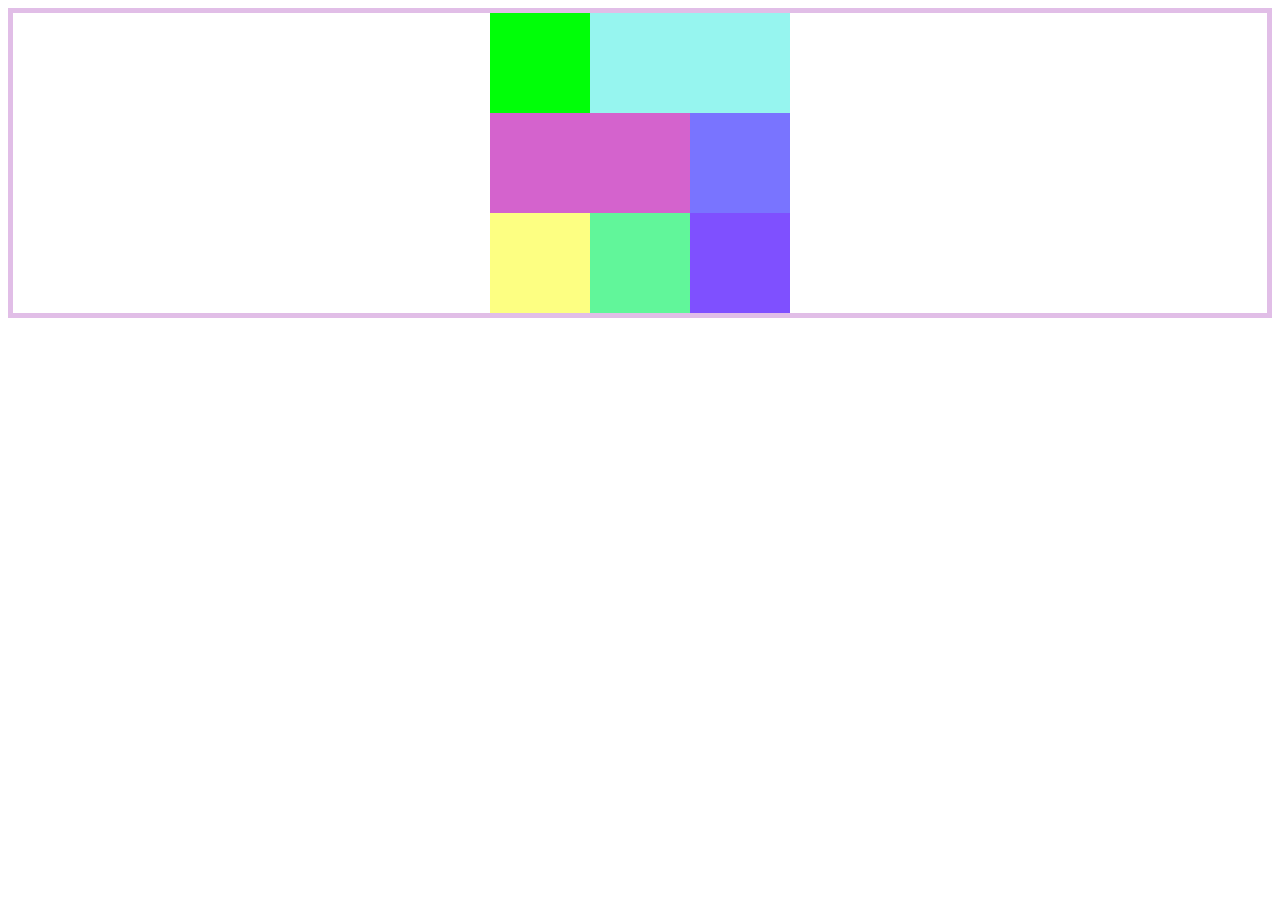
<file: index.html>
<!DOCTYPE html>
<html lang="en">
  <head>
    <meta charset="UTF-8" />
    <meta http-equiv="X-UA-Compatible" content="IE=edge" />
    <meta name="viewport" content="width=device-width, initial-scale=1.0" />
    <link rel="stylesheet" href="style.css">
    <title>CssGrid</title>
  </head>
  <body>
    <div class="contenedor">
      <div class="item item1"></div>
      <div class="item item2"></div>
      <div class="item item3"></div>
      <div class="item item4"></div>
      <div class="item item5"></div>
      <div class="item item6"></div>
      <div class="item item7"></div>
    </div>
  </body>
</html>
</file>
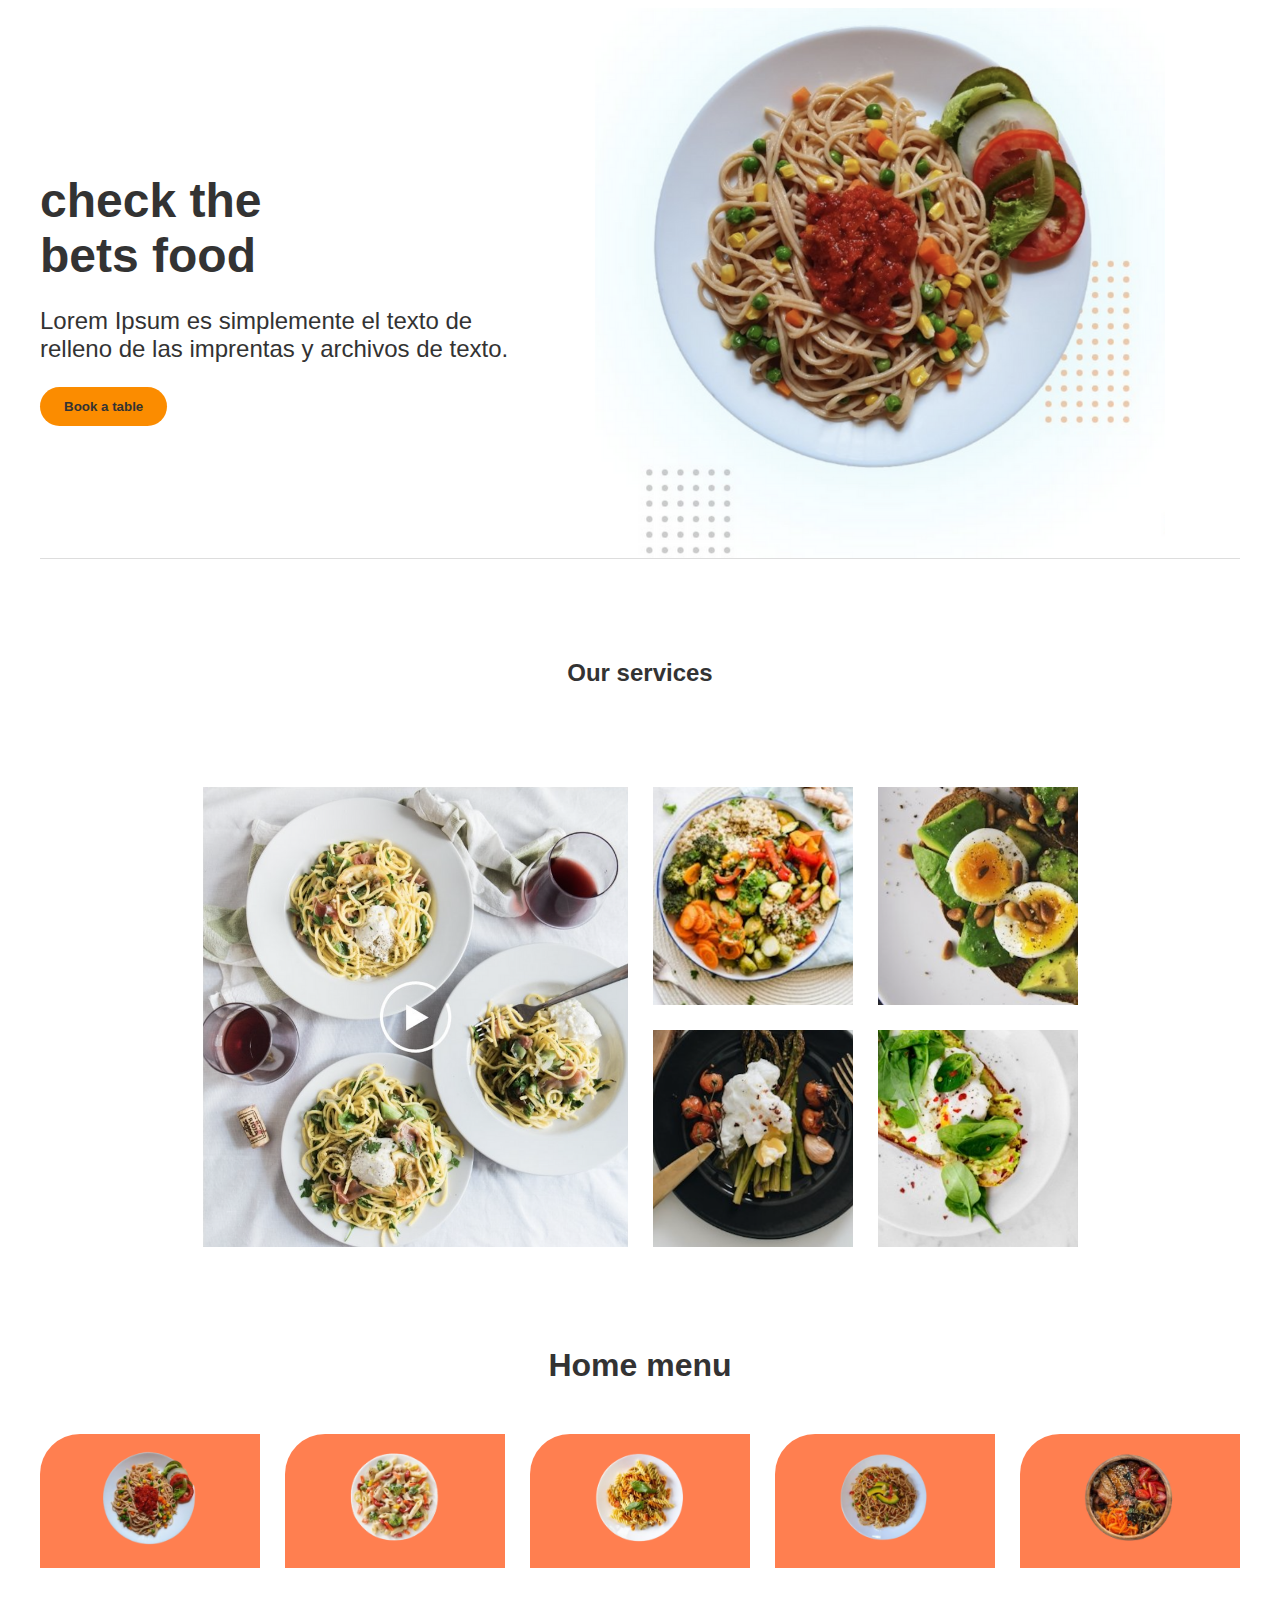
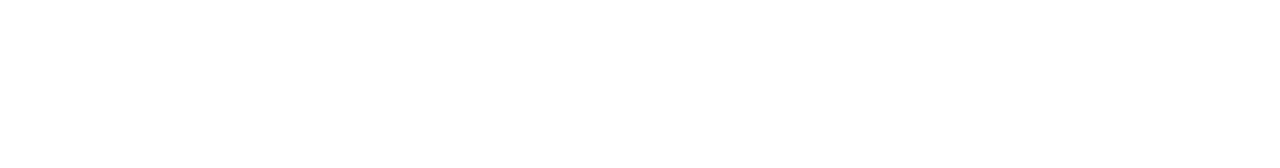
<file: Proyecto.html>
<!DOCTYPE html>
<html lang="en">

<head>
  <meta charset="UTF-8" />
  <meta name="viewport" content="width=device-width, initial-scale=1.0" />
  <link rel="stylesheet" href="styles.css" />
  <title>Document</title>
</head>

<body>
  <main>
    <section class="hero">
      <div class="info">
        <h1 class="info-title">
          check the <br />
          bets food
        </h1>
        <p class="info-subtitle">
          Lorem Ipsum es simplemente el texto de relleno de las imprentas y
          archivos de texto.
        </p>
        <button class="info-button">Book a table</button>
      </div>
      <img class="hero-image" src="/assets/hero.png" alt="plato de pasta con vegetales" />
    </section>
    <section class="dishes">
      <h2 class="dishes-title">Our services</h2>
      <div class="dishes-grid">
        <img class="dishes-item dishes-item_big" src="/assets/video.png" alt="mesa con platos de pasta">
        <img class="dishes-item" src="/assets/dish1.png" alt="bowl de vegetales">
        <img class="dishes-item" src="/assets/dish2.png" alt="bowl de vegetales">
        <img class="dishes-item" src="/assets/dish3.png" alt="bowl de vegetales">
        <img class="dishes-item" src="/assets/dish4.png" alt="bowl de vegetales">
      </div>
    </section>
    <section class="menu">
      <h2 class="menu-title">Home menu</h2>
      <div class="menu-grid">
        <div class="menu-grid-item">
          <img src="/assets/plate1.png" alt="Plato de pasta con salsa y vegetales">
        </div>
        <div class="menu-grid-item">
          <img src="/assets/plate2.png" alt="Plato de pasta con salsa y vegetales">
        </div>
        <div class="menu-grid-item">
          <img src="/assets/plate3.png" alt="Plato de pasta con salsa y vegetales">
        </div>
        <div class="menu-grid-item">
          <img src="/assets/plate4.png"alt="Plato de pasta con salsa y vegetales">
        </div>
        <div class="menu-grid-item">
          <img src="/assets/plate5.png" alt="Plato de pasta con salsa y vegetales">
        </div>
      </div>
    </section>
  </main>
</body>

</html>
</file>
<file: style.css>
/* .contenedor {
  border: 5px solid #e1bee7;
  background-color: #fff1ff;
  display: grid;
  height: 600px;
  grid-template-columns: 200px 200px;
  grid-template-rows: 200px 200px ;
  place-content: center;
  place-items: end;
}
.item {
  border: 5px solid #00bcd4;
  font-size: 4rem;
} */

/* .contenedor{
  border: 5px solid #e1bee7;
  background-color: white;
  display: grid;
  grid-template-columns:  150px 150px 150px;
  grid-template-rows:  75px 75px 75px;
  place-content: center;
} */

/* .item {
  font-size: 4rem;
}

.item-1 {
  border: 5px solid #f8bbd0;
  background-color: #ffeeff;
  grid-column-start: 1;
  grid-column-end: 4;
}

.item-2 {
  border: 5px solid #f8bbd0;
  background-color: #ffeeff;
 grid-row: 2 / 4;
}

.item-3 {
  border: 5px solid #f8bbd0;
  background-color: #ffeeff;
  grid-area: 2 / 2 / 4 / 4;
}

.contenedor{
  border: 5px solid #e1bee7;
  background-color: white;
  display: grid;
  grid-template-columns:  150px 150px 150px;
  grid-template-rows:  75px 75px 75px;
  place-content: center;
} */

/* .contenedor{
  border: 5px solid #e1bee7;
  background-color: white;
  display: grid;
  grid-template-columns:  150px 150px 150px;
  grid-template-rows:  75px 75px 75px;
  place-content: center;
  grid-template-areas: 
  "header  header  header"
  "side main main"
  "side main main";
}
.item {
  font-size: 4rem;
}

.item-1 {
  border: 5px solid #f8bbd0;
  background-color: #ffeeff;
  grid-area: header;
}

.item-2 {
  border: 5px solid #f8bbd0;
  background-color: #ffeeff;
  grid-area: side;
}

.item-3 {
  border: 5px solid #f8bbd0;
  background-color: #ffeeff;
  grid-area: main;
} */

.contenedor{
  border: 5px solid #e1bee7;
  background-color: white;
  display: grid;
  grid-template-columns:  100px 100px 100px;
  grid-template-rows:  100px 100px 100px;
  place-content: center;
  grid-template-areas: 
  "box1 box2 box2"
  "box3 box3 box4"
  "box5 box6 box7";
}
.item1 {
  background-color: #00ff08;
  grid-area: box1;
}
.item2 {
  background-color: #96f5ef;
  grid-area: box2;
}
.item3 {
  background-color: #d463cd;
  grid-area: box3;
}
.item4 {
  background-color: #7974ff;
  grid-area: box4;
}
.item5 {
  background-color: #fdff82;
  grid-area: box5;
}
.item6 {
  background-color: #61f69a;
  grid-area: box6;
}
.item7 {
  background-color: #7f50ff;
  grid-area: box7;
}
</file>
<file: styles.css>
* {
  font-family: "Roboto", sans-serif;
}
main {
  max-width: 1200px;
  margin: 0 auto;
}
.hero {
  display: grid;
  grid-template-columns: 2fr 3fr;
  grid-auto-rows: 550px;
  border-bottom: 1px solid #ddd;
}
.hero-image {
  width: 100%;
  height: 100%;
  object-fit: contain;
}
.info {
  align-self: center;
}
.info-title {
  color: #333;
  font-size: 3rem;
  font-weight: bolder;
  margin-bottom: 24px;
}
.info-subtitle {
  color: #333;
  font-size: 1.5rem;
  margin-bottom: 24px;
}
.info-button {
  border: none;
  border-radius: 20px;
  color: #333;
  background-color: #fb8c00;
  font-weight: bolder;
  padding: 12px 24px;
}
.dishes {
  margin: 100px 0;
}
.dishes-title {
  color: #333;
  font-weight: bold;
  text-align: center;
  margin-bottom: 50px;
}
.dishes-grid {
  margin: 100px 0;
  display: grid;
  grid-template-columns: repeat(4, minmax(150px, 200px));
  grid-auto-rows: 1fr;
  gap: 25px;
  justify-content: center;
}
.dishes-item {
  width: 100%;
  height: 100%;
  object-fit: cover;
}
.dishes-item_big {
  grid-area: 1 / 1 / 3 / 3;
}
.menu {
    margin-bottom: 200px;
}
.menu-title {
    font-size: 2rem;
    color: #333;
    font-weight: bolder;
    text-align: center;
    margin-bottom: 50px;
}
.menu-grid{
    display: grid;
    gap: 25px;
    justify-content: center;
    grid-template-columns: repeat(5, minmax(100px, 250px));
}
.menu-grid-item{
    background-color:coral ;
    padding: 15px;
    border-top-left-radius: 40px;
}
.menu-grid-item img{
    width: 100%;
    height: 100px;
    object-fit: contain;
}
</file>
